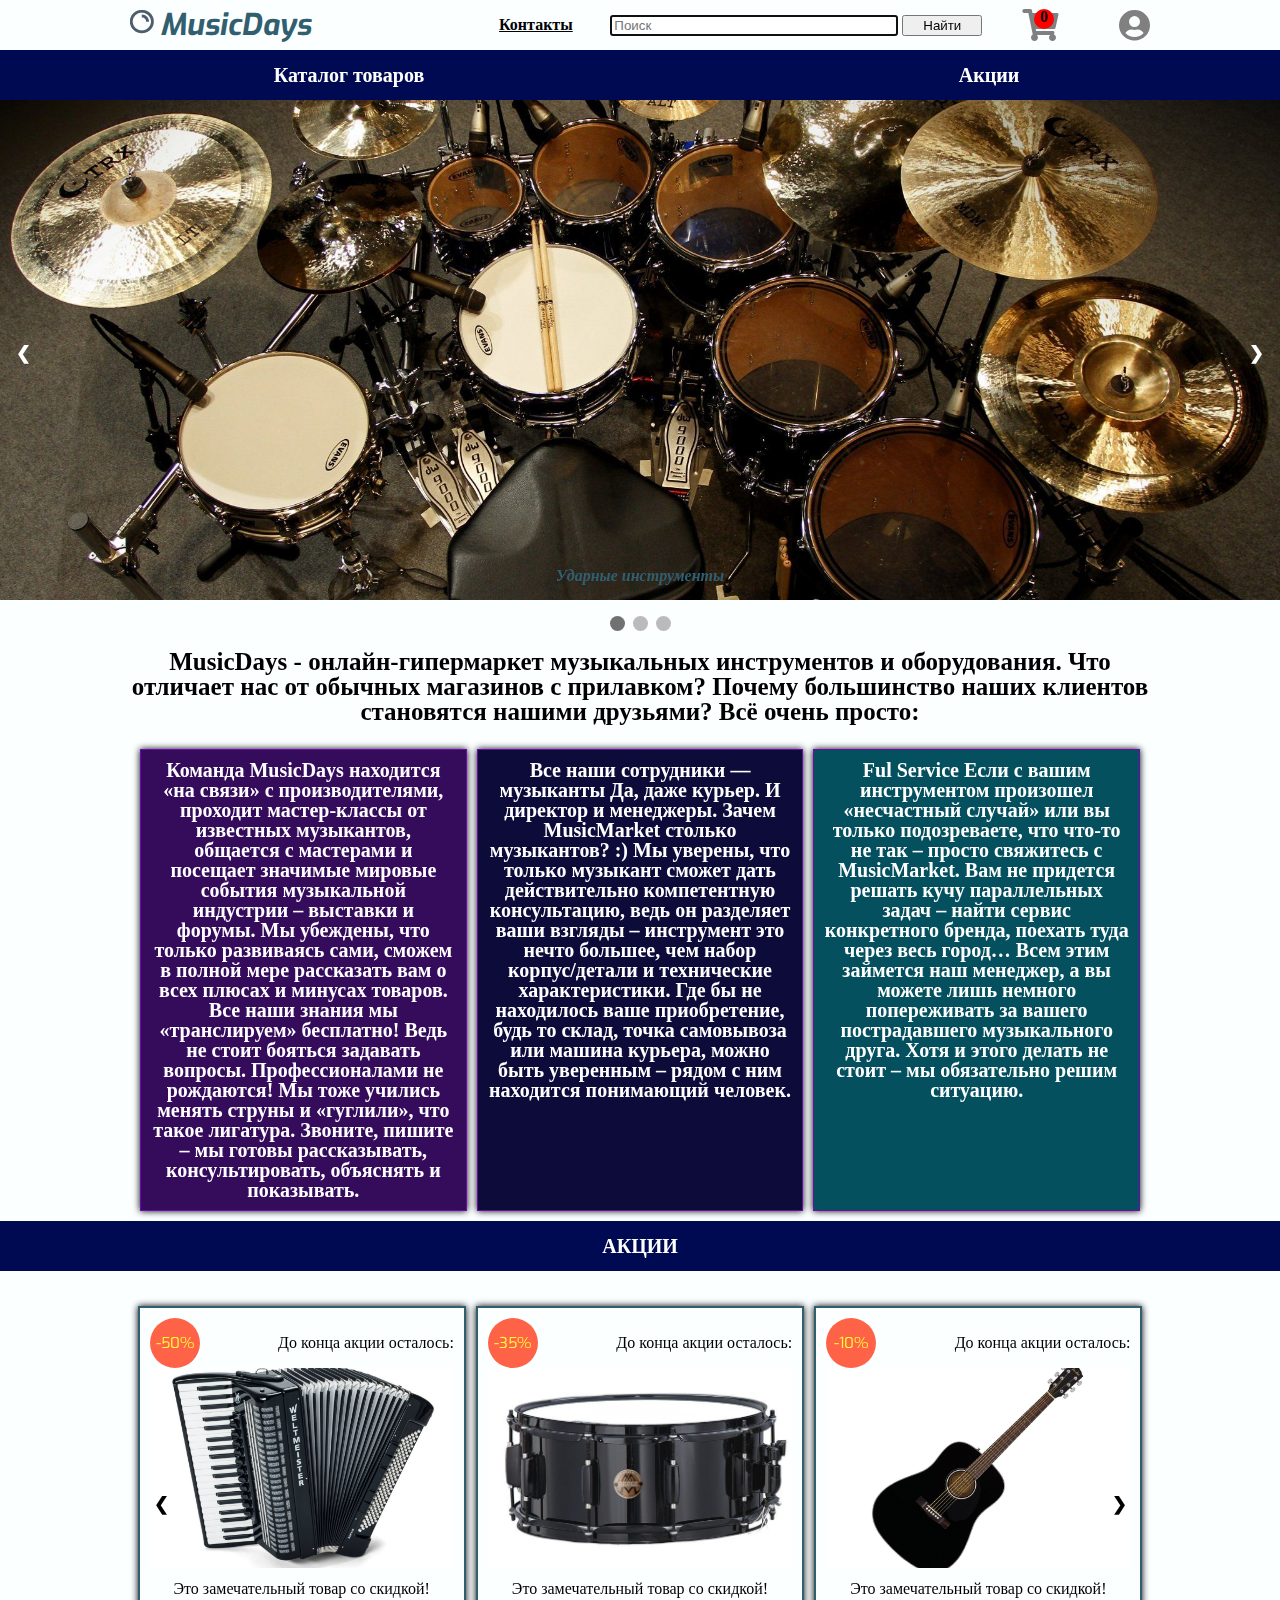
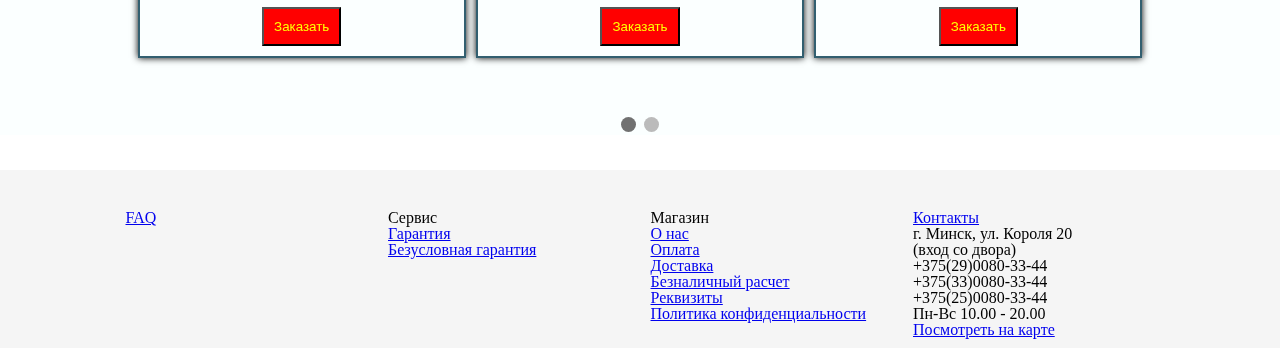
<file: index.html>
<!DOCTYPE html>
<html lang="en">
<head>
    <meta charset="UTF-8">
    <meta name="viewport" content="width=device-width, initial-scale=1.0">
    <title>Document</title>
    <link rel="stylesheet" href="./style.css">
    <link rel="stylesheet" href="./style2.css">
    <link rel="stylesheet" href="./action_carusel.css">
    <link rel="stylesheet" href="./footer.css">
    <link href="https://fonts.googleapis.com/css2?family=Exo:ital,wght@1,700&display=swap" rel="stylesheet">
    <link href="https://cdnjs.cloudflare.com/ajax/libs/font-awesome/5.12.1/css/all.min.css" rel="stylesheet">
</head>
<body>
    <div class="wrapper">
        <header>
            <div class="container header">
                <div class="logotype">
                    <a href="./index.html"><img src="./pictures/photonix.png" alt="logo" class="logo-pict">
                        <p class="logo-name">MusicDays</p>
                    </a>
                </div>
                <div class="dates-search">
                    <div class="call-us"><a>Контакты</a></div>
                    <div class="search">
                        <form>
                            <input class="searchinp" type="text" value="" placeholder="Поиск" autofocus> 
                            <button  class="searchbtn" type="submit" value=" " title="Начать поиск">Найти</button>
                      </form>
                    </div>
                    <div class="cart-cabinet">
                        <div class="cart-cabinet">
                            <div class="cart-icon"> <i class="fas fa-shopping-cart fa-2x" "onclick=Cou"></i></div>
                             <div class="catalog_counter">0</div>
                         </div>  
                       <i class="fas fa-user-circle fa-2x"></i>
                    </div>
                </div>
            </div>
            <div class="container navigation">
                <div class="dropdown"><button class="dropbtn"><a href="./catalog.html" link="white">Каталог товаров</a></button>
                    <div class="dropdown-content">
                      <a href="#">Гитары</a>
                      <a href="#">Барабаны</a>
                      <a href="#">Клавишные</a>
                      <a href="#">Народные</a>
                      <a href="#">Духовые</a>
                    </div>
                </div>
                <div class="catalog">Акции</div>
            </div>
        </header>
        <div class="container_cart"></div>
        <div class="carousel-container">





<!-- Slideshow container -->
        <div class="slideshow-container">

            <!-- Full-width images with number and caption text -->
            <div class="mySlides fade">
            <img class="imgslides" src="./pictures/tematikMusic/drums.jpg" style="width:100%">
            <div class="text">Ударные инструменты</div>
            </div>
        
            <div class="mySlides fade">
            <img class="imgslides" src="./pictures/tematikMusic/guitar.jpg" style="width:100%">
            <div class="text">Струнные инструменты</div>
            </div>
        
            <div class="mySlides fade">
            <img class="imgslides" src="./pictures/tematikMusic/classics.jpg" style="width:100%">
            <div class="text">Классические инструменты</div>
            </div>
        
            <!-- Next and previous buttons -->
            <a class="prev" onclick="plusSlides(-1)">&#10094;</a>
            <a class="next" onclick="plusSlides(1)">&#10095;</a>
        </div>
        <br>
        
        <!-- The dots/circles -->
        <div style="text-align:center">
            <span class="dot" onclick="currentSlide(1)"></span>
            <span class="dot" onclick="currentSlide(2)"></span>
            <span class="dot" onclick="currentSlide(3)"></span>
        </div>
        </div>






        <section class="container pre-continer">

                <div class="mag-slogan"><p>MusicDays - онлайн-гипермаркет музыкальных инструментов и оборудования.
                    <span>Что отличает нас от обычных магазинов с прилавком?</span>
                    <span>Почему большинство наших клиентов становятся нашими друзьями?</span>
                    <span> Всё очень просто:</span></p>
                </div>
                <div class="mag-text">
                    <p>
                        Команда MusicDays находится «на связи» с производителями, проходит
                        мастер-классы от известных музыкантов, общается с мастерами и посещает значимые мировые 
                        события музыкальной индустрии – выставки и форумы. Мы убеждены, что только развиваясь сами, 
                        сможем в полной мере рассказать вам о всех плюсах и минусах товаров. Все наши знания мы 
                        «транслируем» бесплатно! Ведь не стоит бояться задавать вопросы. Профессионалами не рождаются! 
                        Мы тоже учились менять струны и «гуглили», что такое лигатура. Звоните, пишите – мы готовы рассказывать,
                        консультировать, объяснять и показывать.
                    </p>
                    
                    <p>Все наши сотрудники — музыканты Да, даже курьер. И директор и менеджеры. Зачем MusicMarket столько
                        музыкантов? :) Мы уверены, что только музыкант сможет дать действительно компетентную консультацию, 
                        ведь он разделяет ваши взгляды – инструмент это нечто большее, чем набор корпус/детали и технические 
                        характеристики. Где бы не находилось ваше приобретение, будь то склад, точка самовывоза или машина 
                        курьера, можно быть уверенным – рядом с ним находится понимающий человек.
                        </p>
                    <p>Ful Service Если с вашим инструментом произошел «несчастный случай» или вы только подозреваете,
                        что что-то не так – просто свяжитесь с MusicMarket. Вам не придется решать кучу параллельных 
                        задач – найти сервис конкретного бренда, поехать туда через весь город… Всем этим займется 
                        наш менеджер, а вы можете лишь немного попереживать за вашего пострадавшего музыкального друга. 
                        Хотя и этого делать не стоит – мы обязательно решим ситуацию.
                    </p>
                </div>
        </section>

        <div class="container navigation action-title">
            <div class="catalog">АКЦИИ</div>
        </div>


        <div class="slideshow-container actionslideshow">

            <!-- Full-width images with number and caption text -->
            <div class="mySlides2 fade">
                <div class="container-goods">
                    <div class="goods">
                        <div class="action-mode">
                            <div class="round-action">-50%</div>
                            <div class="time-action">До конца акции осталось:</div>
                        </div>  
                        <img class="imgslides2" src="./pictures/goods/accordeon2.jpg" style="width:100%">
                        <p>Это замечательный товар со скидкой!</p>
                        <button class="buy">Заказать</button>
                    </div>
                    <div class="goods">
                        <div class="action-mode">
                            <div class="round-action">-35%</div>
                            <div class="time-action">До конца акции осталось:</div>
                        </div>  
                        <img class="imgslides2" src="./pictures/goods/drum1.jpg" style="width:100%">
                        <p>Это замечательный товар со скидкой!</p>
                        <button class="buy">Заказать</button>
                    </div>
                    <div class="goods">
                        <div class="action-mode">
                            <div class="round-action">-10%</div>
                            <div class="time-action">До конца акции осталось:</div>
                        </div>  
                        <img class="imgslides2" src="./pictures/goods/guitar1.jpg" style="width:100%">
                        <p>Это замечательный товар со скидкой!</p>
                        <button class="buy">Заказать</button>
                    </div>
                </div>
            </div>
        
            <div class="mySlides2 fade">
                <div class="container-goods">
                    <div class="goods">
                        <div class="action-mode">
                            <div class="round-action">-30%</div>
                            <div class="time-action">До конца акции осталось:</div>
                        </div>                            

                        <img class="imgslides2" src="./pictures/goods/bayan1.jpg" style="width:100%">
                        <p>Это замечательный товар со скидкой!</p>
                        <button class="buy">Заказать</button>
                    </div>    
                    <div class="goods">
                        <div class="action-mode">
                            <div class="round-action">-20%</div>
                            <div class="time-action">До конца акции осталось:</div>
                        </div>  
                        <img class="imgslides2" src="./pictures/goods/drum2.jpg" style="width:100%">
                        <p>Это замечательный товар со скидкой!</p>
                        <button class="buy">Заказать</button>
                    </div>    
                    <div class="goods">
                        <div class="action-mode">
                            <div class="round-action">-15%</div>
                            <div class="time-action">До конца акции осталось:</div>
                        </div>  
                        <img class="imgslides2" src="./pictures/goods/guitar2.jpg" style="width:100%">
                        <p>Это замечательный товар со скидкой!</p>
                        <button class="buy">Заказать</button>
                    </div>
                </div>
            </div>
        
        
            <!-- Next and previous buttons -->
            <a class="prev2" onclick="plusSlides2(-1)">&#10094;</a>
            <a class="next2" onclick="plusSlides2(1)">&#10095;</a>
        </div>
        <br>
        
        <!-- The dots/circles -->
        <div style="text-align:center">
            <span class="dot2" onclick="currentSlide2(1)"></span>
            <span class="dot2" onclick="currentSlide2(2)"></span>
        </div>
        </div>










        <div class="section-footer">
            <footer class="footer">
                <div class="footer-div">
                    <a href="#">FAQ</a>
                </div>
                <div class="footer-div">
                    <p>Сервис</p>
                    <a href="#">Гарантия</a>
                    <a href="#">Безусловная гарантия</a>
                </div>
                <div class="footer-div">
                    <p>Магазин</p>
                    <a href="#">О нас</a>
                    <a href="#">Оплата</a>
                    <a href="#">Доставка</a>
                    <a href="#">Безналичный расчет</a>
                    <a href="#">Реквизиты</a>
                    <a href="#">Политика конфиденциальности</a>
                </div>
                <div class="footer-div">
                    <a href="#">Контакты</a>
                    <p>г. Минск, ул. Короля 20 <br>(вход со двора)</p>
                    <p>+375(29)0080-33-44<br>
                        +375(33)0080-33-44<br>
                        +375(25)0080-33-44</p>
                    <p>Пн-Вс 10.00 - 20.00</p>
                    <a href="#">Посмотреть на карте</a>
                </div>
            </footer>
        </div>    
    </div>


    <script src="./script.js"></script> 
    <script src="./carusel2.js"></script> 
    <script src="./script2.js"></script>
    <script src="./createproduct.js"></script>
    <script src="./store.js"></script>
    <script src="./catalog.js"></script>
    <script src="./cart.js"></script>
</body>
</html>
</file>
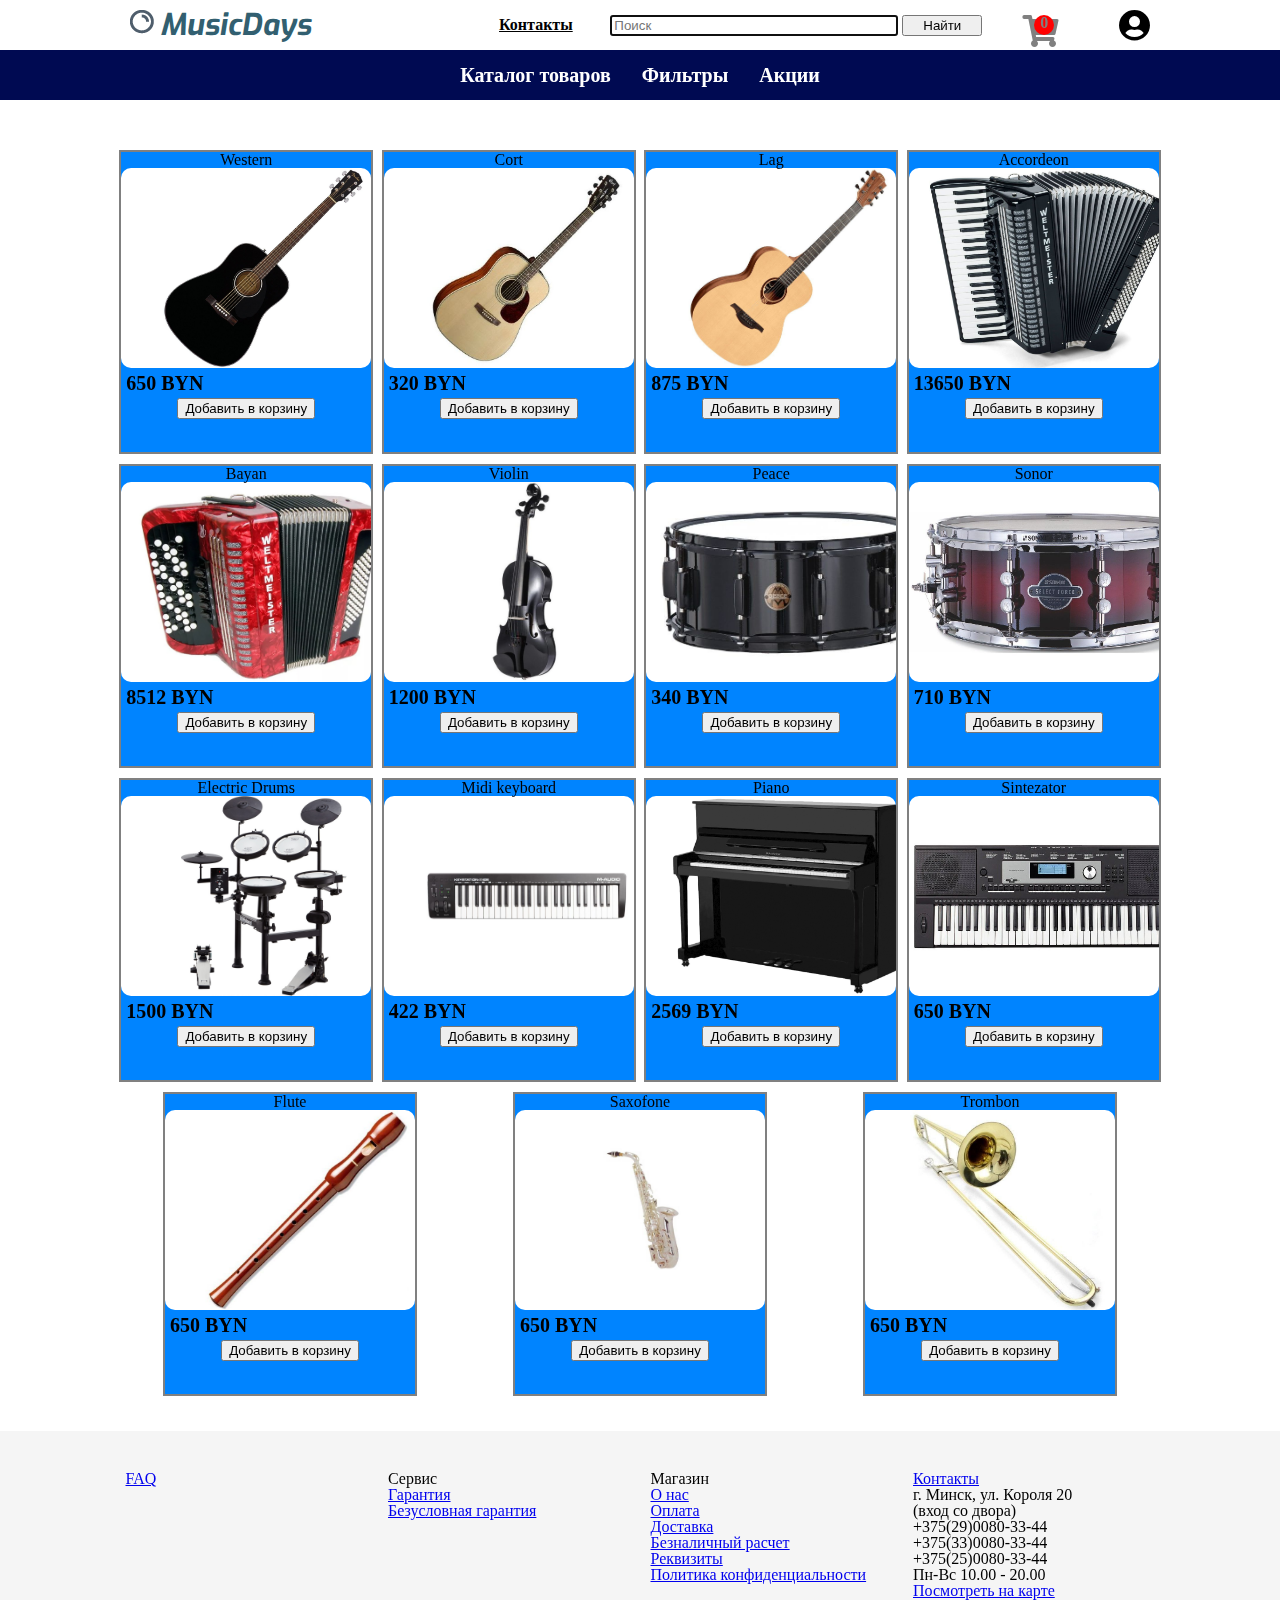
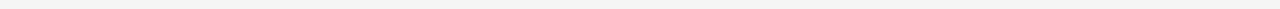
<file: catalog.html>
<!DOCTYPE html>
<html lang="en">
<head>
    <meta charset="UTF-8">
    <meta name="viewport" content="width=device-width, initial-scale=1.0">
    <title>Document</title>
    <link rel="stylesheet" href="./style2.css">
    <link rel="stylesheet" href="./style.css">
    <link rel="stylesheet" href="./footer.css">
    <link href="https://fonts.googleapis.com/css2?family=Exo:ital,wght@1,700&display=swap" rel="stylesheet">
    <link href="https://cdnjs.cloudflare.com/ajax/libs/font-awesome/5.12.1/css/all.min.css" rel="stylesheet">
</head>
<body>
    <header>
        <div class="container header">
            <div class="logotype">
                <a href="./index.html"><img src="./pictures/photonix.png" alt="logo" class="logo-pict">
                    <p class="logo-name">MusicDays</p>
                </a>
            </div>
            <div class="dates-search">
                <div class="call-us"><a>Контакты</a></div>
                <div class="search">
                    <form>
                        <input class="searchinp" type="text" value="" placeholder="Поиск" autofocus> 
                        <button  class="searchbtn" type="submit" value=" " title="Начать поиск">Найти</button>
                  </form>
                </div>
                <div class="cart-cabinet">
                   <div class="cart-icon"> <i class="fas fa-shopping-cart fa-2x" onclick="cart"></i></div>
                    <div class="catalog_counter">0</div>
                </div>  
                   <i class="fas fa-user-circle fa-2x"></i>
                </div>
            </div>
        </div>
        <div class="container navigation">
            <div class="dropdown"><button class="dropbtn"><a href="./catalog.html" link="white">Каталог товаров</a></button>
                <div class="dropdown-content">
                  <a href="#">Гитары</a>
                  <a href="#">Барабаны</a>
                  <a href="#">Клавишные</a>
                  <a href="#">Народные</a>
                  <a href="#">Духовые</a>
                </div>
                <button class="dropbtn">Фильтры</button>
                <button class="dropbtn">Акции</button>
            </div>
        </div>
    </header>








    <div class="catalog_counter">0</div>
    <section class="container_products">
        <!-- <div class="item">
            <div class="name">Product1</div>
            <div class="image"></div>
            <div class="price">111</div>
            <button class="btn">В корзину</button>
        </div> -->
    </section>
    <div class="container_cart"></div>






    <div class="section-footer">
        <footer class="footer">
            <div class="footer-div">
                <a href="#">FAQ</a>
            </div>
            <div class="footer-div">
                <p>Сервис</p>
                <a href="#">Гарантия</a>
                <a href="#">Безусловная гарантия</a>
            </div>
            <div class="footer-div">
                <p>Магазин</p>
                <a href="#">О нас</a>
                <a href="#">Оплата</a>
                <a href="#">Доставка</a>
                <a href="#">Безналичный расчет</a>
                <a href="#">Реквизиты</a>
                <a href="#">Политика конфиденциальности</a>
            </div>
            <div class="footer-div">
                <a href="#">Контакты</a>
                <p>г. Минск, ул. Короля 20 <br>(вход со двора)</p>
                <p>+375(29)0080-33-44<br>
                    +375(33)0080-33-44<br>
                    +375(25)0080-33-44</p>
                <p>Пн-Вс 10.00 - 20.00</p>
                <a href="#">Посмотреть на карте</a>
            </div>
        </footer>

    
    <script src="./script2.js"></script>
    <script src="./createproduct.js"></script>
    <script src="./store.js"></script>
    <script src="./catalog.js"></script>
    <script src="./cart.js"></script>
</body>
</html>
</file>
<file: style.css>
html, body, div, span, applet, object, iframe,
h1, h2, h3, h4, h5, h6, p, blockquote, pre,
a, abbr, acronym, address, big, cite, code,
del, dfn, em, img, ins, kbd, q, s, samp,
small, strike, strong, sub, sup, tt, var,
b, u, i, center,
dl, dt, dd, ol, ul, li,
fieldset, form, label, legend,
table, caption, tbody, tfoot, thead, tr, th, td,
article, aside, canvas, details, embed, 
figure, figcaption, footer, header, hgroup, 
menu, nav, output, ruby, section, summary,
time, mark, audio, video {
	margin: 0;
	padding: 0;
	border: 0;
	font-size: 100%;
	font: inherit;
	vertical-align: baseline;
}

/* HTML5 display-role reset for older browsers */
article, aside, details, figcaption, figure, 
footer, header, hgroup, menu, nav, section {
	display: block;
}
body {
	line-height: 1;
	font-family: 'Proxima Nova Regular';
}
ol, ul {
	list-style: none;
}
blockquote, q {
	quotes: none;
}
blockquote:before, blockquote:after,
q:before, q:after {
	content: '';
	content: none;
}
table {
	border-collapse: collapse;
	border-spacing: 0;
}

/* my code */
@font-face {
    font-family: 'Droid Sans Regular';
    src: url('DroidSans.eot');
    src: url('DroidSans.eot?#iefix') format('embedded-opentype'),
    url('DroidSans.woff') format('woff'),
    url('DroidSans.ttf') format('truetype');
    font-weight: normal;
    font-style: normal;
    }

@font-face {
    font-family: 'Droid Sans Bold';
    src: url('DroidSans-Bold.eot');
    src: url('DroidSans-Bold.eot?#iefix') format('embedded-opentype'),
    url('DroidSans-Bold.woff') format('woff'),
    url('DroidSans-Bold.ttf') format('truetype');
    font-weight: normal;
    font-style: normal;
    }



.wrapper{
    max-width: 2560px;
    width: 100%;
    background-color: #fbffff;
    }
.container{
    max-width: 1020px;
    margin: 0 auto;
    display: flex;

}

.header{
    display: flex;
    justify-content: space-between;
}

.logotype{
    font-size: 30px;
    font-family: "Exo";
    color: rgb(50, 95, 112);
    font-weight: bold;
    font-style: italic;
    display: flex;
    flex-grow:1;
    display: flex;
    align-items: center;
    padding: 10px 0;
    
}
.logotype a{
  text-decoration: none;
  color: rgb(50, 95, 112);
}

.logo-pict{
    position: absolute;
    padding-right: 10px;
}
.logo-name{
    margin-left: 30px;
}


.dates-search{
    display: flex;
    flex-direction: row;
    justify-content: space-between;
    flex-grow: 2;
    align-items: center;
}

.call-us{
    flex-grow: 1;
    text-align: center;
    font-family: "DroidSans";
    font-weight: 700;
    font-style: normal;
    text-decoration: underline;
    cursor: pointer;
}
.call-us:hover{
    color: #000a52;
}

.search{
    flex-grow: 2;
    max-width: 100%;
}

.searchinp{
    max-width: 280px;
    width: 100%;
}
.searchbtn{
    max-width: 80px;
    width: 100%;
    cursor: pointer;

}

.cart-cabinet{
    display: flex;
    flex-grow: 1;
    justify-content: space-around;
    color: grey;
}
.cart-cabinet i{
    cursor: pointer;
}
.cart-icon{
  z-index: 1;
  position: relative;
  width: 20px;
  height: 20px;
}
.catalog_counter{
  width: 20px;
  height: 20px;
  background-color: red;
  color: gray;
  font-weight: bold;
  position: relative;
  z-index: 5;
  top: 0;
  right: 46px;
  border-radius: 15px;
  text-align: center;
  cursor: pointer;
  align-items: center;
}
.cart-cabinet i:hover{
    color:#325f70 ;
}


.navigation{
    display: flex;
    flex-direction: row;
    justify-content: space-around;
    max-width: 2560px;
    max-height: 50px;
    height: 100vh;
    background-color: #000a52;
    align-items: center;
    font-size: 20px;
    font-family: "DroidSans";
    font-weight: bold;
    text-decoration:none;
    color: rgb(255, 255, 255);
}
.navigation a{
  text-decoration:none;
  color: rgb(255, 255, 255);
}


/* drop-menu */

.dropbtn {
  background-color: #000a52;
  color: white;
  padding: 13px;
  font-size: 20px;
  font-family: "DroidSans";
  font-weight: bold;
  text-decoration:none;
  border: none;
  cursor: pointer;
}
.dropdown {
  position: relative;
  display: inline-block;
}


.dropdown-content {
  display: none;
  position: absolute;
  background-color: #f9f9f9;
  min-width: 160px;
  box-shadow: 0px 8px 16px 0px rgba(0,0,0,0.2);
  z-index: 1;
}

.dropdown-content a {
  color: black;
  padding: 12px 16px;
  text-decoration: none;
  display: block;
}

.dropdown-content a:hover {background-color: #f1f1f1}

.dropdown:hover .dropdown-content {
  display: block;
}


.dropdown:hover .dropbtn {
  background-color: #000a52;
}




.container_products, .wrapper_cart{
    max-width: 1050px;
    width: 100%;
    margin: 20px auto;
    background-color: white;
    display: flex;
    justify-content: space-around;
    flex-wrap: wrap;


}

.container_products .item, .wrapper_cart .item{
    width: 250px;
    border: 2px solid gray;
    /* border-radius: 20px; */
    height: 300px;
    text-align: center;
    margin-top: 10px;
    background-color: rgb(0, 132, 255);
}

.container_products .image, .wrapper_cart .image{
    background-image: url('./images/apelsin.jpg');
    height: 200px;
    background-size: cover;
    border-radius: 10px;
}

.close{
    display: flex;
    align-items: center;
    justify-content: center;
    background: red;
    width: 40px;
    height: 40px;
    text-align: center;
    border-radius: 20px;
    color: #fff;
    position: absolute;
    top: 0;
    right: 0;
    cursor: pointer;
}

.container_cart{
    display: none;
    width: 100%;
    background: rgb(217, 255, 214);
    position: absolute;
    top: 0;
    margin-top: 100px;
    padding: auto;
}
.wrapper_cart{
  background: rgb(217, 255, 214);
  margin-top: 30px;
}
.wrapper-head{
    font-size: 35px;
    font-weight: bold;
    position: absolute;
    top: 0;
}
















.action-title{
  display: flex;
    flex-direction: row;
    justify-content: space-around;
    margin-top: 30px;
    max-width: 2560px;
    max-height: 50px;
    height: 100vh;
  background-color: white;
    align-items: center;
    font-size: 40px;
    font-family: "DroidSans";
    font-weight: bold;
    font-style: normal;
    color: rgb(240, 27, 27);
    text-decoration: underline;
}



      /* CARUSEL */

.slideshow-container {
    max-width: 2560px;
    width: 100%;
    position: relative;
    margin: auto;
    height: 500px;
  }

  .mySlides {
      display: none;
  }
  .imgslides{
      height: 500px;
      object-fit: cover;
  }
  .prev, .next {
    cursor: pointer;
    position: absolute;
    top: 50%;
    width: auto;
    margin-top: -22px;
    padding: 16px;
    color: white;
    font-weight: bold;
    font-size: 18px;
    transition: 0.6s ease;
    border-radius: 0 3px 3px 0;
  }

  .next {
    right: 0;
    border-radius: 3px 0 0 3px;
  }

  .prev:hover, .next:hover {
    background-color: rgba(0,0,0,0.8);
  }

  .text {
    color: red;
    font-family: "Exo";
    color: rgb(50, 95, 112);
    font-weight: bold;
    font-style: italic;
    padding: 8px 12px;
    position: absolute;
    bottom: 8px;
    width: 100%;
    text-align: center;
    box-sizing: border-box;

  }
 
  .dot {
    cursor: pointer;
    height: 15px;
    width: 15px;
    margin: 0 2px;
    background-color: #bbb;
    border-radius: 50%;
    display: inline-block;
    transition: background-color 0.6s ease;
  }
  
  .active, .dot:hover {
    background-color: #717171;
  }
  
  .fade {
    
    -webkit-animation-name: fade;
    -webkit-animation-duration: 1.5s;
    animation-name: fade;
    animation-duration: 1.5s;
  }
  


  .pre-continer{
    display: flex;
    flex-direction: column;
    margin-top: 30px;
  }


  .mag-slogan{
    max-width: 1020px;
    width: 100%;
    text-align: center;
    

  }

  .mag-slogan p{
    font-family: "DroidSans";
    font-size: 25px;
    font-weight: 700;
    margin: 15px auto;
  }
  .mag-text{
    display: flex;
    flex-direction:row;
    text-align: center;
    font-family: "DroidSans";
    font-size: 20px;
    font-weight: 600;
    font-style: normal;
    padding: 5px;

    
  }
  .mag-text p{
    border: 1px solid rgb(112, 6, 182);
    padding: 10px;
    margin: 5px;
    flex-basis: 32%;
    box-shadow: 0 0 7px black;
    color: white;

  }
  .mag-text p:nth-child(1){
    background-color: rgb(53, 11, 92);
  }

  .mag-text p:nth-child(2){
    background-color: rgb(12, 11, 58);
  }
  .mag-text p:nth-child(3){
    background-color: rgb(5, 80, 94);
  }



  /* @media */
  @-webkit-keyframes fade {
    from {opacity: .4}
    to {opacity: 1}
  }
  
  @keyframes fade {
    from {opacity: .4}
    to {opacity: 1}
  }
</file>
<file: style2.css>
@font-face {
    font-family: 'Droid Sans Regular';
    src: url('DroidSans.eot');
    src: url('DroidSans.eot?#iefix') format('embedded-opentype'),
    url('DroidSans.woff') format('woff'),
    url('DroidSans.ttf') format('truetype');
    font-weight: normal;
    font-style: normal;
    }

@font-face {
    font-family: 'Droid Sans Bold';
    src: url('DroidSans-Bold.eot');
    src: url('DroidSans-Bold.eot?#iefix') format('embedded-opentype'),
    url('DroidSans-Bold.woff') format('woff'),
    url('DroidSans-Bold.ttf') format('truetype');
    font-weight: normal;
    font-style: normal;
    }




.container{
    max-width: 1020px;
    margin: 0 auto;
    display: flex;

}

.header{
    display: flex;
    justify-content: space-between;
}

.logotype{
    font-size: 30px;
    font-family: "Exo";
    color: rgb(50, 95, 112);
    font-weight: bold;
    font-style: italic;
    display: flex;
    flex-grow:1;
    display: flex;
    align-items: center;
    padding: 10px 0;
    
}
.logotype a{
  text-decoration: none;
  color: rgb(50, 95, 112);
}

.logo-pict{
    position: absolute;
    padding-right: 10px;
}
.logo-name{
    margin-left: 30px;
}


.dates-search{
    display: flex;
    flex-direction: row;
    justify-content: space-between;
    flex-grow: 2;
    align-items: center;
}

.call-us{
    flex-grow: 1;
    text-align: center;
    font-family: "DroidSans";
    font-weight: 700;
    font-style: normal;
    text-decoration: underline;
    cursor: pointer;
}
.call-us:hover{
    color: #000a52;
}

.search{
    flex-grow: 2;
    max-width: 100%;
}

.searchinp{
    max-width: 280px;
    width: 100%;
}
.searchbtn{
    max-width: 80px;
    width: 100%;
    cursor: pointer;

}

.cart-cabinet{
    display: flex;
    flex-grow: 1;
    justify-content: space-around;
    color: grey;
}
.cart-cabinet i{
    cursor: pointer;
}
.cart-icon{
    z-index: 1;
    position: relative;
    width: 20px;
    height: 20px;
}
.catalog_counter{
    width: 20px;
    height: 20px;
    background-color: red;
    color: black;
    font-weight: bolder;
    position: relative;
    z-index: 5;
    top: 0;
    right: 46px;
    border-radius: 15px;
    text-align: center;
    cursor: pointer;
    align-items: center;
}
.cart-cabinet i:hover{
    color:#325f70 ;
}


.navigation{
    display: flex;
    flex-direction: row;
    justify-content: space-around;
    max-width: 2560px;
    max-height: 50px;
    height: 100vh;
    background-color: #000a52;
    align-items: center;
    font-size: 20px;
    font-family: "DroidSans";
    font-weight: bold;
    text-decoration:none;
    color: rgb(255, 255, 255);
}
.navigation a{
  text-decoration:none;
  color: rgb(255, 255, 255);
}

.dropbtn {
    background-color: #000a52;
    color: white;
    padding: 13px;
    font-size: 20px;
    font-family: "DroidSans";
    font-weight: bold;
    text-decoration:none;
    border: none;
    cursor: pointer;
  }
  .dropdown {
    position: relative;
    display: inline-block;
  }
  .dropdown-content {
    display: none;
    position: absolute;
    background-color: #f9f9f9;
    min-width: 160px;
    box-shadow: 0px 8px 16px 0px rgba(0,0,0,0.2);
    z-index: 1;
  }
  
  .dropdown-content a {
    color: black;
    padding: 12px 16px;
    text-decoration: none;
    display: block;
  }
  
  .dropdown-content a:hover {background-color: #f1f1f1}
  .dropdown:hover .dropdown-content {
    display: block;
  }
  
  .dropdown:hover .dropbtn {
    background-color: #000a52;
  }
  
  








.price{
padding: 5px;
font-weight: bold;
font-size: 20px;
text-align: start;

}







.container_products, .wrapper_cart{
    max-width: 1050px;
    width: 100%;
    margin: 20px auto;
    background-color: white;
    display: flex;
    justify-content: space-around;
    flex-wrap: wrap;


}

.container_products .item, .wrapper_cart .item{
    width: 250px;
    border: 2px solid gray;
    /* border-radius: 20px; */
    height: 300px;
    text-align: center;
    margin-top: 10px;
    background-color: rgb(0, 132, 255);
}

.container_products .image, .wrapper_cart .image{
    background-image: url('./images/apelsin.jpg');
    height: 200px;
    background-size: cover;
    border-radius: 10px;
}

.close{
    display: flex;
    align-items: center;
    justify-content: center;
    background: red;
    width: 40px;
    height: 40px;
    text-align: center;
    border-radius: 20px;
    color: #fff;
    position: absolute;
    top: 0;
    right: 0;
    cursor: pointer;
}

.container_cart{
    display: none;
    width: 100%;
    background: rgb(217, 255, 214);
    position: absolute;
    top: 0;
    margin-top: 100px;
    padding: auto;
}
.wrapper_cart{
  background: rgb(217, 255, 214);
  margin-top: 30px;
}
.wrapper-head{
    font-size: 35px;
    font-weight: bold;
    position: absolute;
    top: 0;
}
</file>
<file: action_carusel.css>
/* Slideshow container */
.actionslideshow {
    max-width: 1015px;
    width: 100%;
    position: relative;
    margin: 30px auto 0;
    height: 400px;
    
  }
  
  /* Hide the images by default */
  .mySlides2 {
      display: none;
  }
  .container-goods{
      display: flex;
      justify-content: space-around;
      align-items: center;

  }
  .goods{
    flex-basis: 32%;
    max-height: 400px;
    border: 2px solid rgb(50, 95, 112);
    padding: 10px;
    margin: 5px;
    box-shadow: 0 0 7px black;
    text-align: center;
  }

  .goods p{
      padding: 10px;
  }
  .buy{
      background-color: red;
      color: yellow;
      padding: 10px;
  }

  .imgslides2{
      object-fit: cover;
      max-width: 320px;
      max-height: 200px;
  }
  
  /* Next & previous buttons */
  .prev2, .next2 {
    cursor: pointer;
    position: absolute;
    top: 50%;
    width: auto;
    margin-top: -22px;
    margin: -22px 5px 0 5px;
    padding: 16px;
    color: black;
    font-weight: bold;
    font-size: 18px;
    transition: 0.6s ease;
    border-radius: 0 3px 3px 0;
  }
  
  /* Position the "next button" to the right */
  .next2 {
    right: 0;
    border-radius: 3px 0 0 3px;
  }
  
  /* On hover, add a black background color with a little bit see-through */
  .prev2:hover, .next2:hover {
    background-color: rgb(50, 95, 112);
  }
  
  /* Caption text */
  .text {
    color: red;
    font-family: "Exo";
    color: rgb(50, 95, 112);
    font-weight: bold;
    font-style: italic;
    padding: 8px 12px;
    position: absolute;
    bottom: 8px;
    width: 100%;
    text-align: center;
    box-sizing: border-box;

  }
  
  /* The dots/bullets/indicators */
  .dot2 {
    cursor: pointer;
    height: 15px;
    width: 15px;
    margin: 0 2px;
    background-color: #bbb;
    border-radius: 50%;
    display: inline-block;
    transition: background-color 0.6s ease;
  }
  
  .active, .dot2:hover {
    background-color: #717171;
  }
  
  /* Fading animation */
  .fade {
    
    -webkit-animation-name: fade;
    -webkit-animation-duration: 1.5s;
    animation-name: fade;
    animation-duration: 1.5s;
  }
  
  .action-mode{
      display: flex;
      justify-content: space-between;
      align-items: center;
  }
  .round-action{
      display: flex;
      width: 50px;
      height: 50px;
      margin: 0;
      border-radius: 500px;
      font-family: "Exo";
      font-size: 15px;
      color: rgb(255, 255, 57);
      background-color: tomato;
      justify-content: center;
      align-items: center;
  }
</file>
<file: footer.css>
.section-footer{
    display: flex;
    max-width: 2560px;
    width: 100%;
    background-color: rgb(245, 245, 245);
    margin-top: 35px;
}


.footer{
    display: flex;
    justify-content: space-around;
    max-width: 1050px;
    width: 100%;
    margin: 30px auto 0;
}
.footer-div{
    display: flex;
    flex-direction: column;
    text-align: start;
    flex-basis: 23%;
    padding: 10px;
}
</file>
